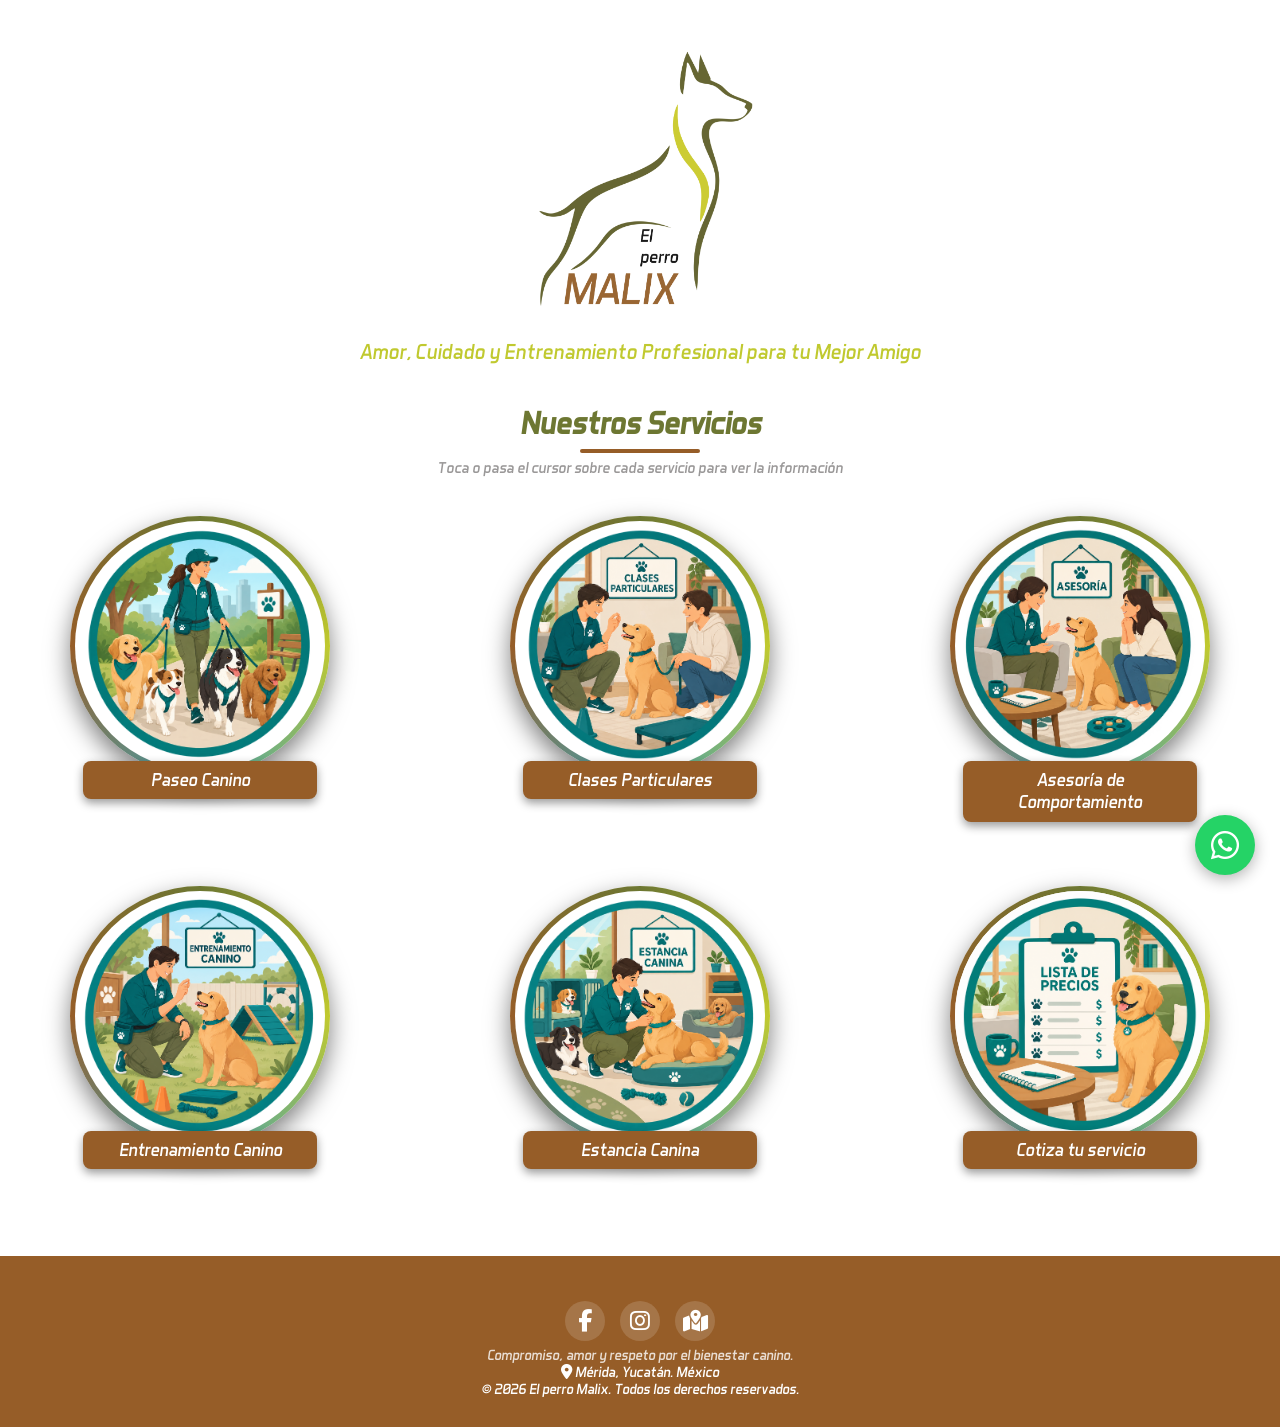
<file: index.html>
<!DOCTYPE html>
<html lang="es">
<head>
    <!-- 1. Codificación siempre al principio -->
    <meta charset="UTF-8">
    <meta name="viewport" content="width=device-width, initial-scale=1.0">

    <title>El perro Malix - Servicios Caninos</title>
    <meta name="description" content="Servicios Caninos: Amor, Cuidado y Entrenamiento Profesional para tu Mejor Amigo.">

<!-- Open Graph / Facebook / WhatsApp -->
    <meta property="og:type" content="website" />
    <meta property="og:title" content="El perro Malix" />
    <meta property="og:description" content="Consultor de Comportamiento Canino." />
    <meta property="og:image" content="https://elperromalix.vercel.app/oglogo12.jpg" />
    <meta property="og:image:secure_url" content="https://elperromalix.vercel.app/oglogo12.jpg" />
    <meta property="og:image:type" content="image/jpeg" />
    <meta property="og:image:width" content="1200" />
    <meta property="og:image:height" content="1358" />
    <meta property="og:url" content="https://elperromalix.vercel.app/" />

    <!-- Twitter Cards -->
    <meta name="twitter:card" content="summary_large_image">
    <meta name="twitter:title" content="El perro Malix">
    <meta name="twitter:description" content="Consultor de Comportamiento Canino.">
    <meta name="twitter:image" content="https://elperromalix.vercel.app/oglogo12.jpg">

    <!-- FontAwesome -->
    <link rel="stylesheet" href="https://cdnjs.cloudflare.com/ajax/libs/font-awesome/6.4.0/css/all.min.css">
    <link rel="stylesheet" href="style.css">
</head>
<body>
    <!-- Contenedor para huellas animadas en todo el fondo -->
    <div class="paws-container-body" id="pawsContainerBody"></div>

    <div class="mobile-card-navigation">
        <button class="mobile-card-menu-toggle" type="button" aria-label="Abrir lista de tarjetas" aria-expanded="false" aria-controls="mobileCardMenu">
            <span></span>
            <span></span>
            <span></span>
        </button>
        <nav class="mobile-card-menu" id="mobileCardMenu" aria-label="Navegación de tarjetas" hidden>
            <ul>
                <li><a href="#service-paseo">Paseo Canino</a></li>
                <li><a href="#service-clases">Clases Particulares</a></li>
                <li><a href="#service-asesoria">Asesoría de Comportamiento</a></li>
                <li><a href="#service-entrenamiento">Entrenamiento Canino</a></li>
                <li><a href="#service-estancia">Estancia Canina</a></li>
                <li><a href="/precios-malix/" target="_blank" rel="noopener noreferrer" data-card-target="#service-precios">Cotiza tu servicio</a></li>
            </ul>
        </nav>
    </div>

    <!-- Encabezado / Hero -->
    <header class="header">
        <div class="paws-container" id="pawsContainerHeader"></div>
        <div class="logo-container reveal-item">
            <img src="Logo-2026.webp" alt="El Perro Malix Logo" class="logo" width="200" height="200">
        </div>
        <p class="tagline reveal-item">Amor, Cuidado y Entrenamiento Profesional para tu Mejor Amigo</p>
    </header>

    <!-- Sección de Servicios -->
    <main class="services-container">
        <h2 class="services-title reveal-item">Nuestros Servicios</h2>
        <p class="instruction-text reveal-item">Toca o pasa el cursor sobre cada servicio para ver la información</p>

        <div class="cards-grid">
            
            <!-- Elemento 1: Paseo Canino -->
            <div class="card-flip-container reveal-item" id="service-paseo" role="button" tabindex="0" aria-label="Ver información sobre Paseo Canino">
                <div class="card-flip-inner">
                    <div class="card-front">
                        <img src="paseo.png" alt="Paseo Canino">
                        <h3>Paseo Canino</h3>
                    </div>
                    <div class="card-back">
                        <h3>Paseo Canino</h3>
                        <p>Caminata sin tirar de la correa y respetando a otras personas, animales, etc.</p>
                        <span class="badge">Duración: 1 hora</span>
                    </div>
                </div>
            </div>
			
			 <!-- Elemento 2: Clases Particulares -->
            <div class="card-flip-container reveal-item" id="service-clases" role="button" tabindex="0" aria-label="Ver información sobre Clases Particulares">
                <div class="card-flip-inner">
                    <div class="card-front">
                        <img src="clases.png" alt="Clases Particulares">
                        <h3>Clases Particulares</h3>
                    </div>
                    <div class="card-back">
                        <h3>Clases Particulares</h3>
                        <p>Aprenderás a entrenar a tu perro, a tu ritmo y con acompañamiento del entrenador.</p>
                        <span class="badge">Duración: 1 hora</span>
                    </div>
                </div>
            </div>

			 <!-- Elemento 3: Asesoría en Comportamiento Canino -->
            <div class="card-flip-container reveal-item" id="service-asesoria" role="button" tabindex="0" aria-label="Ver información sobre Asesoría de Comportamiento">
                <div class="card-flip-inner">
                    <div class="card-front">
                        <img src="asesoria.png" alt="Asesoría en Comportamiento Canino">
                        <h3>Asesoría de Comportamiento</h3>
                    </div>
                    <div class="card-back">
                        <h3>Asesoría de Comportamiento</h3>
                        <p>Evaluación y plan personalizado para resolver problemas de conducta, ansiedad o reactividad.</p>
                        <span class="badge">Sesión: 2 horas</span>
                    </div>
                </div>
            </div>
			
            <!-- Elemento 4: Entrenamiento -->
            <div class="card-flip-container reveal-item" id="service-entrenamiento" role="button" tabindex="0" aria-label="Ver información sobre Entrenamiento">
                <div class="card-flip-inner">
                    <div class="card-front">
                        <img src="entrenamiento.png" alt="Entrenamiento de Obediencia">
                        <h3>Entrenamiento Canino</h3>
                    </div>
                    <div class="card-back">
                        <h3>Entrenamiento de Obediencia Básica</h3>
                        <p>Caminado junto, sentado y echado con tiempo quieto, entrar y salir de trabajo, venir al llamado.</p>
                        <span class="badge">Duración: 4 a 6 semanas</span>
                    </div>
                </div>
            </div>
			
	    <!-- Elemento 5: Estancia Canina -->
            <div class="card-flip-container reveal-item" id="service-estancia" role="button" tabindex="0" aria-label="Ver información sobre Estancia Canina">
                <div class="card-flip-inner">
                    <div class="card-front">
                        <img src="estancia.png" alt="Estancia Canina">
                        <h3>Estancia Canina</h3>
                    </div>
                    <div class="card-back">
                        <h3>Estancia Canina</h3>
                        <p>Estancia libre de jaulas, como en tu propia casa y con compañía la mayor parte del día. (sesión de paseo incluida)</p>
                         <span class="badge">Diurna / Nocturna</span>
                    </div>
                </div>
            </div>
	     <!-- Elemento 6: Lista de Precios -->
            <div class="card-flip-container reveal-item" id="service-precios" role="button" tabindex="0" aria-label="Ver información sobre precios de los servicios">
                <div class="card-flip-inner">
                    <div class="card-front">
                        <img src="precios.png" alt="Estancia Canina">
                        <h3>Cotiza tu servicio</h3>
                    </div>
                    <div class="card-back card-back--prices">
                        <h3>Precios Sujetos a Cambios</h3>
                        <p>Paseo Canino $150</p>
                        <p>Clases Particulares $200</p>
                        <p>Asesoría de comportamiento $1000</p>
                        <p>Entrenamiento $6000</p>
                        <p>Estancia Diurna (8 h.) $150</p>
                        <p>Estancia Nocturna (24 h.) $300</p>
                    </div>
                </div>
            </div>
        </div>
    </main>

    <!-- Pie de página -->
    <footer class="footer">
	<div class="paws-container" id="pawsContainerFooter"></div>
        <div class="footer-content">
            <div class="social-links">
                <a href="https://facebook.com/elperromalix" 
                target="_blank" 
                rel="noopener noreferrer" 
                aria-label="Facebook de El Perro Malix">
                <i class="fab fa-facebook-f"></i>
            </a>
            <a href="https://instagram.com/elperromalix" 
            target="_blank" 
            rel="noopener noreferrer" 
            aria-label="Instagram de El Perro Malix">
            <i class="fab fa-instagram"></i>
        </a>
        <a href="https://maps.app.goo.gl/XzPG1cyACXnTHkEh8"
        target="_blank"
        rel="noopener noreferrer"
        aria-label="Buscar El Perro Malix en Google Maps">
        <i class="fas fa-map-location-dot"></i>
    </a>
</div>
        <p class="footer-sub">Compromiso, amor y respeto por el bienestar canino.</p>
        <p><i class="fas fa-map-marker-alt"></i> Mérida, Yucatán. México</p>
        <p>&copy; 2026 El perro Malix. Todos los derechos reservados.</p>
      </div>
    </footer>

    <!-- Botón Flotante de WhatsApp -->
    <a href="https://wa.me/529993665693?text=Hola,%20me%20gustar%C3%ADa%20solicitar%20informaci%C3%B3n%20sobre%20sus%20servicios."
	class="whatsapp-btn"
	target="_blank"
	rel="noopener noreferrer"
	aria-label="Contacto por WhatsApp">
        <i class="fab fa-whatsapp"></i>
    </a>

    <!-- JavaScript para animaciones de entrada, huellas y toque táctil -->
    <script>
        document.addEventListener('DOMContentLoaded', () => {
            // 1. Animación de entrada al hacer scroll (IntersectionObserver)
            const observerOptions = {
                threshold: 0.15
            };

            const observer = new IntersectionObserver((entries, observer) => {
                entries.forEach((entry, index) => {
                    if (entry.isIntersecting) {
                        setTimeout(() => {
                            entry.target.classList.add('visible');
                        }, index * 100);
                        observer.unobserve(entry.target);
                    }
                });
            }, observerOptions);

            document.querySelectorAll('.reveal-item').forEach(el => observer.observe(el));

            // 2. Control interactivo de las tarjetas (Móvil / Táctil)
            const flipCards = document.querySelectorAll('.card-flip-container');
            const hoverTimers = new WeakMap();
            const cardPlaceholders = new WeakMap();
            const cardGridStyles = new WeakMap();
            const mobileCardMenuToggle = document.querySelector('.mobile-card-menu-toggle');
            const mobileCardMenu = document.getElementById('mobileCardMenu');

            function closeFlipCards() {
                flipCards.forEach(card => {
                    card.classList.remove('flipped', 'active');
                    const placeholder = cardPlaceholders.get(card);
                    if (placeholder) placeholder.remove();
                    cardPlaceholders.delete(card);
                    const gridStyles = cardGridStyles.get(card);
                    if (gridStyles) {
                        gridStyles.forEach(([gridCard, gridColumn]) => {
                            gridCard.style.gridColumn = gridColumn;
                        });
                    }
                    cardGridStyles.delete(card);
                });
                document.body.classList.remove('card-modal-open');
            }

            function activateCard(card) {
                closeFlipCards();

                const placeholder = document.createElement('div');
                const cardStyles = window.getComputedStyle(card);
                const gridStyles = [...flipCards].map(gridCard => [
                    gridCard,
                    gridCard.style.gridColumn,
                    window.getComputedStyle(gridCard).gridColumn
                ]);
                placeholder.className = 'card-flip-placeholder';
                placeholder.setAttribute('aria-hidden', 'true');
                placeholder.style.width = cardStyles.width;
                placeholder.style.height = cardStyles.height;
                placeholder.style.gridColumn = cardStyles.gridColumn;
                placeholder.style.visibility = 'hidden';
                placeholder.style.pointerEvents = 'none';
                cardGridStyles.set(card, gridStyles.map(([gridCard, previousGridColumn]) => [
                    gridCard,
                    previousGridColumn
                ]));
                card.parentNode.insertBefore(placeholder, card);
                gridStyles.forEach(([gridCard, , gridColumn]) => {
                    gridCard.style.gridColumn = gridColumn;
                });
                cardPlaceholders.set(card, placeholder);

                card.classList.add('flipped', 'active');
                document.body.classList.add('card-modal-open');
            }

            function closeMobileCardMenu() {
                mobileCardMenu.hidden = true;
                mobileCardMenuToggle.setAttribute('aria-expanded', 'false');
                mobileCardMenuToggle.setAttribute('aria-label', 'Abrir lista de tarjetas');
            }

            mobileCardMenuToggle.addEventListener('click', () => {
                const isExpanded = mobileCardMenuToggle.getAttribute('aria-expanded') === 'true';
                mobileCardMenu.hidden = isExpanded;
                mobileCardMenuToggle.setAttribute('aria-expanded', String(!isExpanded));
                mobileCardMenuToggle.setAttribute(
                    'aria-label',
                    isExpanded ? 'Abrir lista de tarjetas' : 'Cerrar lista de tarjetas'
                );
            });

            mobileCardMenu.querySelectorAll('a').forEach(link => {
                link.addEventListener('click', event => {
                    if (!link.hasAttribute('target')) {
                        event.preventDefault();
                    }
                    event.stopPropagation();
                    const card = document.querySelector(link.dataset.cardTarget || link.getAttribute('href'));

                    closeMobileCardMenu();

                    const prefersReducedMotion = window.matchMedia('(prefers-reduced-motion: reduce)').matches;

                    if (prefersReducedMotion) {
                        card.scrollIntoView({ behavior: 'auto', block: 'center' });
                        activateCard(card);
                        return;
                    }

                    let fallbackTimer;
                    const finishNavigation = () => {
                        clearTimeout(fallbackTimer);
                        window.removeEventListener('scrollend', finishNavigation);
                        activateCard(card);
                    };

                    window.addEventListener('scrollend', finishNavigation, { once: true });
                    fallbackTimer = setTimeout(finishNavigation, 1500);
                    card.scrollIntoView({ behavior: 'smooth', block: 'center' });
                });
            });

            function clearHoverTimer(card) {
                clearTimeout(hoverTimers.get(card));
                hoverTimers.delete(card);
            }

            flipCards.forEach(card => {
                card.addEventListener('pointerenter', (e) => {
                    if (e.pointerType !== 'mouse' && e.pointerType !== 'pen') return;

                    clearHoverTimer(card);
                    hoverTimers.set(card, setTimeout(() => {
                        hoverTimers.delete(card);
                        if (card.classList.contains('active')) return;

                        activateCard(card);
                    }, 1000));
                });

                card.addEventListener('pointerleave', () => clearHoverTimer(card));
                card.addEventListener('pointerdown', () => clearHoverTimer(card));

                card.addEventListener('click', (e) => {
                    e.stopPropagation(); // Evita que el click se propague
                    clearHoverTimer(card);
                    closeMobileCardMenu();
                    
                    const isFlipped = card.classList.contains('flipped');
                    
                    // Cierra todas las demás tarjetas abiertas
                    closeFlipCards();

                    // Si la tarjeta no estaba volteada, la voltea
                    if (!isFlipped) {
                        activateCard(card);
                    }
                });

                card.addEventListener('keydown', (e) => {
                    if (e.key === 'Enter' || e.key === ' ') {
                        e.preventDefault();
                        card.click();
                    }
                });
            });

            document.addEventListener('pointerdown', (e) => {
                if (e.pointerType !== 'touch') return;

                document.documentElement.classList.add('touch-mode');

                if (!e.target.closest('.card-flip-container')) {
                    closeFlipCards();
                }
            });

            // Si se hace click o tap fuera de cualquier tarjeta, las regresa a su posición original
            document.addEventListener('click', (event) => {
                closeFlipCards();
                if (!event.target.closest('.mobile-card-navigation')) {
                    closeMobileCardMenu();
                }
            });

            document.addEventListener('keydown', (e) => {
                if (e.key !== 'Escape') return;

                closeFlipCards();
                closeMobileCardMenu();
            });

            // 3. Generador de huellas aleatorias en el fondo
            const bodyContainer = document.getElementById('pawsContainerBody');
            const headerContainer = document.getElementById('pawsContainerHeader');
	    const footerContainer = document.getElementById('pawsContainerFooter');
            
            function createPawInContainer(container, opacityMax = 0.25) {
                if (!container) return;

                const paw = document.createElement('div');
                paw.classList.add('paw-print');
                
                paw.innerHTML = `
                    <svg viewBox="0 0 100 100" fill="currentColor">
                        <path d="M50 50 C35 50, 25 65, 30 80 C35 90, 65 90, 70 80 C75 65, 65 50, 50 50 Z" />
                        <circle cx="22" cy="42" r="9" />
                        <circle cx="40" cy="28" r="9" />
                        <circle cx="60" cy="28" r="9" />
                        <circle cx="78" cy="42" r="9" />
                    </svg>
                `;

                const posX = Math.random() * 95;
                const posY = Math.random() * 95;
                const size = Math.random() * 20 + 20; 
                const rotation = Math.random() * 60 - 30;

                paw.style.left = `${posX}%`;
                paw.style.top = `${posY}%`;
                paw.style.width = `${size}px`;
                paw.style.height = `${size}px`;
                paw.style.transform = `rotate(${rotation}deg)`;

                container.appendChild(paw);

                setTimeout(() => {
                    paw.remove();
                }, 3000);
            }

            setInterval(() => {
		createPawInContainer(bodyContainer);
		createPawInContainer(headerContainer);
		createPawInContainer(footerContainer);
	}, 300);
        });
    </script>
</body>
</html>
</file>
<file: style.css>
/* ==========================================================================
   Variables y Estilos Base
   ========================================================================== */
@font-face {
    font-family: 'Aero Matics Italic';
    src: url('Aero Matics Italic.woff2') format('woff2');
    font-weight: 400;
    font-style: italic;
    font-display: swap;
}

:root {
    --color-brown: #965d28;      /* Marrón principal */
    --color-olive: #6d7732;      /* Verde oliva */
    --color-lime: #c0c92f;       /* Verde lima brillante */
    --color-teal: #48a2ad;       /* Turquesa */
    --color-bg: #f8faf6;         /* Fondo suave */
    --color-white: #ffffff;
    --color-text: #333333;
    --font-main: 'Aero Matics Italic', sans-serif;
}

@property --card-ring-angle {
    syntax: "<angle>";
    inherits: false;
    initial-value: 0deg;
}

* {
    box-sizing: border-box;
    margin: 0;
    padding: 0;
}

body {
    font-family: var(--font-main);
    background-color: white;
    color: var(--color-text);
    overflow-x: hidden;
    display: flex;
    flex-direction: column;
    min-height: 100vh;
    position: relative;
}

.paws-container-body {
    position: fixed;
    top: 0;
    left: 0;
    width: 100vw;
    height: 100vh;
    pointer-events: none;
    z-index: 0;
    overflow: hidden;
}

/* ==========================================================================
   Header / Hero
   ========================================================================== */
.header {
    text-align: center;
    padding: 40px 20px 20px;
    background: white;
    position: relative;
    z-index: 1;
}

.logo-container {
    max-width: 250px;
    margin: 0 auto 15px;
}

.logo {
    width: 100%;
    height: auto;
    display: block;
}

.tagline {
    font-size: 1.4rem;
    color: var(--color-lime);
    font-weight: 500;
    max-width: 600px;
    margin: 0 auto;
}

/* ==========================================================================
   Sección de Servicios
   ========================================================================== */
.services-container {
    max-width: 1200px;
    margin: 0 auto;
    padding: 20px 20px 60px;
    flex: 1;
    text-align: center;
    position: relative;
    z-index: 1;
}

.services-title {
    font-size: 2rem;
    color: var(--color-olive);
    margin-bottom: 5px;
    position: relative;
    display: inline-block;
}

.services-title::after {
    content: '';
    display: block;
    width: 50%;
    height: 4px;
    background: var(--color-brown);
    margin: 8px auto 0;
    border-radius: 2px;
}

.instruction-text {
    font-size: 1 rem;
    color: #999797fd;
    margin-bottom: 40px;
}

.cards-grid {
    display: grid;
    grid-template-columns: repeat(3, minmax(0, 1fr));
    gap: 60px 220px;
    justify-items: center;
    max-width: 1100px;
    margin: 0 auto;
}

/* Centra el último elemento si la fila queda impar */
.card-flip-container:last-child:nth-child(odd) {
    grid-column: 1 / -1;
    justify-self: center;
}

/* ==========================================================================
   Animación de Giro (3D Flip 180deg)
   ========================================================================== */
.card-flip-container {
    background-color: transparent;
    width: 260px;
    height: 310px; /* Alto ajustado para dar espacio a la cinta de título */
    perspective: 1000px;
    cursor: pointer;
}

.card-flip-inner {
    position: relative;
    width: 100%;
    height: 100%;
    text-align: center;
    transition: transform 0.8s cubic-bezier(0.175, 0.885, 0.32, 1.275);
    transform-style: preserve-3d;
}

/* El hover solo se usa en equipos con puntero; el tacto controla .flipped. */
@media (hover: hover) and (pointer: fine) {
    html:not(.touch-mode) .card-flip-container:hover .card-flip-inner {
        transform: rotateY(180deg);
    }
}

.card-flip-container.flipped .card-flip-inner {
    transform: rotateY(180deg);
}

.card-front, .card-back {
    position: absolute;
    width: 100%;
    height: 100%;
    -webkit-backface-visibility: hidden;
    backface-visibility: hidden;
}

/* Frente de la tarjeta */
.card-front {
    display: flex;
    flex-direction: column;
    align-items: center;
    justify-content: flex-start;
}

.card-front img {
    width: 260px;
    height: 260px;
    border-radius: 50%;
    border: 5px solid transparent;
    background:
        linear-gradient(var(--color-white), var(--color-white)) padding-box,
        conic-gradient(
            from var(--card-ring-angle),
            var(--color-olive),
            var(--color-lime),
            var(--color-teal),
            var(--color-brown),
            var(--color-olive)
        ) border-box;
    animation: rotate-card-ring 4s linear infinite;
    object-fit: cover;
    box-shadow: 0 10px 25px rgba(0, 0, 0, 0.5);
    display: block;
}

.card-front h3 {
    position: relative;
    z-index: 2;
    overflow: hidden;
    width: 90%;
    background: var(--color-brown);
    color: var(--color-white);
    font-size: 1 rem;
    font-weight: 500;
    line-height: 1.2;
    padding: 8px 12px;
    margin-top: -15px; /* Superposición sutil con la foto */
    border-radius: 8px;
    box-shadow: 0 4px 10px rgba(0, 0, 0, 0.4);
    text-align: center;
}

/* Reverso de la tarjeta */
.card-back {
    width: 260px;
    height: 260px;
    top: 0;
    left: 0;
    border-radius: 50%;
    background:
        linear-gradient(135deg, var(--color-teal) 0%, var(--color-olive) 100%) padding-box,
        conic-gradient(
            from var(--card-ring-angle),
            var(--color-olive),
            var(--color-lime),
            var(--color-teal),
            var(--color-brown),
            var(--color-olive)
        ) border-box;
    color: var(--color-white);
    transform: rotateY(180deg);
    padding: 25px;
    border: 5px solid transparent;
    animation: rotate-card-ring 4s linear infinite;
    box-shadow: 0 10px 25px rgba(0, 0, 0, 0.5);
    display: flex;
    flex-direction: column;
    align-items: center;
    justify-content: center;
}

.card-back h3 {
    font-size: 1rem;
    margin-bottom: 8px;
    color: var(--color-lime);
    text-transform: uppercase;
    letter-spacing: 0.5px;
}

.card-back p {
    font-size: 0.8rem;
    line-height: 1.3;
    margin-bottom: 10px;
}

.card-back .badge {
    position: relative;
    overflow: hidden;
    display: inline-block;
    background-color: var(--color-brown);
    color: #fff;
    font-size: 0.9rem;
    padding: 4px 10px;
    border-radius: 12px;
    font-weight: 500;
}

.card-back .badge::before {
    content: '';
    position: absolute;
    top: -60%;
    left: -70%;
    z-index: 1;
    width: 35%;
    height: 220%;
    background: linear-gradient(
        90deg,
        transparent,
        rgba(255, 255, 255, 0.18) 35%,
        rgba(255, 255, 255, 0.85) 50%,
        rgba(255, 255, 255, 0.18) 65%,
        transparent
    );
    filter: blur(1px);
    transform: skewX(-25deg);
    animation: badge-shine 5s ease-in-out infinite;
    pointer-events: none;
}

@keyframes badge-shine {
    to {
        left: 130%;
    }
}

/* Tarjeta de precios: texto compacto para que quepa dentro del círculo */
.card-back--prices {
    padding: 16px 18px;
}

.card-back--prices h3 {
    font-size: 0.75rem;
    margin-bottom: 5px;
}

.card-back--prices p {
    font-size: 0.7rem;
    line-height: 1.3;
    margin-bottom: 4px;
}

/* ==========================================================================
   Animaciones de Entrada Scroll (Reveal)
   ========================================================================== */
.reveal-item {
    opacity: 0;
    transform: translateY(40px);
    transition: opacity 0.8s ease-out, transform 0.8s ease-out;
}

.reveal-item.visible {
    opacity: 1;
    transform: translateY(0);
}

/* ==========================================================================
   Pie de Página (Footer)
   ========================================================================== */
.footer {
    background-color: var(--color-brown);
    color: var(--color-white);
    text-align: center;
    padding: 30px 20px;
    position: relative;
    z-index: 1;
    margin-top: auto;
}

.paw-print {
    position: absolute;
    color: rgb(15, 15, 15);
    animation: fadeInOutPaw 3s ease-in-out forwards;
}

@keyframes fadeInOutPaw {
    0% {
        opacity: 0;
        transform: scale(0.5) rotate(0deg);
    }
    50% {
        opacity: 0.3;
        transform: scale(1.1);
    }
    100% {
        opacity: 0;
        transform: scale(0.8);
    }
}

.footer-content {
    position: relative;
    z-index: 2;
}

.footer p {
    font-size: 0.95rem;
}

.footer-sub {
    font-size: 0.8rem;
    opacity: 0.8;
    margin-top: 5px;
}

/* ==========================================================================
   Botón Flotante de WhatsApp
   ========================================================================== */
.whatsapp-btn {
    position: fixed;
    bottom: 25px;
    right: 25px;
    background-color: #25d366;
    color: #ffffff;
    width: 60px;
    height: 60px;
    border-radius: 50%;
    display: flex;
    align-items: center;
    justify-content: center;
    box-shadow: 0 4px 15px rgba(0, 0, 0, 0.3);
    z-index: 999;
    text-decoration: none;
    transition: transform 0.3s ease, box-shadow 0.3s ease;
    animation: pulse 2s infinite;
}

.whatsapp-btn i {
    font-size: 32px;
}

.whatsapp-btn:hover {
    transform: scale(1.1);
    box-shadow: 0 6px 20px rgba(0, 0, 0, 0.4);
}

@keyframes pulse {
    0% {
        box-shadow: 0 0 0 0 rgba(37, 211, 102, 0.6);
    }
    70% {
        box-shadow: 0 0 0 15px rgba(37, 211, 102, 0);
    }
    100% {
        box-shadow: 0 0 0 0 rgba(37, 211, 102, 0);
    }
}

@keyframes rotate-card-ring {
    to {
        --card-ring-angle: 360deg;
    }
}

@media (prefers-reduced-motion: reduce) {
    .card-front img,
    .card-back,
    .card-back .badge::before,
    .card-front h3::before {
        animation: none;
    }
}

/* ==========================================================================
   Diseño Adaptativo (Responsive para Móviles)
   ========================================================================== */
@media (max-width: 600px) {
    .header {
        padding: 25px 15px 15px;
    }

    .logo-container {
        max-width: 180px;
    }

    .tagline {
        font-size: 0.95rem;
    }

    .services-title {
        font-size: 1.6rem;
    }

    .cards-grid {
        grid-template-columns: 1fr;
        gap: 30px 15px;
    }

    .cards-grid > * {
    -webkit-tap-highlight-color: transparent;
    }

    /* Tamaño global del contenedor táctil */
    .card-flip-container {
        width: 220px;
        height: 270px;
    }

    .card-front img,
    .card-back {
        width: 220px;
        height: 220px;
    }

    /* Ajuste de la cinta frontal */
    .card-front h3 {
        width: 95%;
        font-size: 1 rem;
        padding: 5px 6px;
        margin-top: -10px;
    }

    /* ----------------------------------------------------------------------
       Ajuste del reverso circular para evitar desbordamientos
       ---------------------------------------------------------------------- */
    .card-back {
        /* Aumentamos el padding superior e inferior para respetar la curvatura */
        padding: 16px 14px; 
        justify-content: center;
    }

    /* Título más compacto */
    .card-back h3 {
        font-size: 0.8rem;
        margin-bottom: 3px;
        line-height: 1.1;
        max-width: 130px; /* Evita que el texto toque los bordes curvos superiores */
    }

    /* Texto descriptivo */
    .card-back p {
        font-size: 0.52rem;
        line-height: 1.15;
        margin-bottom: 4px;
        max-width: 140px;
    }

    /* Etiqueta / Badge de duración */
    .card-back .badge {
        font-size: 0.70rem;
        padding: 2px 6px;
        white-space: nowrap;
        max-width: 130px;
        overflow: hidden;
        text-overflow: ellipsis;
    }

    /* Botón flotante de WhatsApp */
    .whatsapp-btn {
        width: 50px;
        height: 50px;
        bottom: 18px;
        right: 18px;
    }

    .whatsapp-btn i {
        font-size: 26px;
    }
}

.paws-container {
    position: absolute;
    top: 0;
    left: 0;
    width: 100%;
    height: 100%;
    pointer-events: none;
    z-index: 1;
    overflow: hidden;
}

/* Asegura que el contenido del header quede por encima de las huellas animadas */
.header .logo-container,
.header .tagline {
    position: relative;
    z-index: 2;
}

/* Asegura que el contenido del footer quede por encima de las huellas */
.footer-content {
    position: relative;
    z-index: 2;
}

/* Estilos para íconos de redes sociales en el footer */
.social-links {
    display: flex;
    justify-content: center;
    gap: 15px;
    margin-top: 15px;
}

.social-links a {
    color: #ffffff;
    font-size: 1.4rem;
    width: 40px;
    height: 40px;
    border-radius: 50%;
    background-color: rgba(255, 255, 255, 0.15);
    display: flex;
    align-items: center;
    justify-content: center;
    text-decoration: none;
    transition: background-color 0.3s ease, transform 0.3s ease;
}

.social-links a:hover {
    background-color: rgba(255, 255, 255, 0.3);
    transform: translateY(-3px);
}

body.card-modal-open::after {
    content: '';
    position: fixed;
    inset: 0;
    background: rgba(20, 24, 18, 0.72);
    z-index: 998;
}

body.card-modal-open .services-container {
    z-index: auto;
}

.card-flip-container.active {
    position: fixed;
    inset: 0;
    margin: auto;
    width: min(88vw, 78vh, 540px);
    height: min(88vw, 78vh, 540px);
    transform: none;
    z-index: 999;
}

/* Oculta por completo el frente cuando la tarjeta gira o está activa */
.card-flip-container.flipped .card-front,
.card-flip-container.active .card-front {
    visibility: visible;
    opacity: 0;
    pointer-events: none;
    transition: visibility 0s 0.4s, opacity 0.4s ease; /* Desdibuja el frente a la mitad del giro */
}

.card-flip-container.active .card-front,
.card-flip-container.active .card-back {
    width: 100%;
    height: 100%;
}

.card-flip-container.active .card-front img {
    width: 100%;
    height: 100%;
    border-radius: 50%;
}

.card-flip-container.active .card-front h3 {
    font-size: 1.25rem;
    padding: 12px 18px;
}

.card-flip-container.active .card-back {
    border-radius: 50%;
    padding: clamp(22px, 5vw, 36px);
    overflow-y: auto;
}

.card-flip-container.active .card-back h3 {
    max-width: 60%; /* Permite que títulos largos se ajusten a dos líneas dentro del círculo */
    font-size: 1rem;
    margin-bottom: 20px;
}

.card-flip-container.active .card-back p {
    max-width: none;
    font-size: .9rem;
    line-height: 1.5;
    margin-bottom: 16px;
}

@media (min-width: 601px) {
    .card-flip-container.active .card-back p {
        font-size: 1.2rem;
        line-height: 2;
    }
}

@media (min-width: 601px) {
    .card-flip-container.active .card-back h3 {
        font-size: 1.5rem;
        line-height: 2;
    }

}

.card-flip-container.active .card-back--prices p {
    line-height: 1.5;
}

.card-flip-container.active .card-back .badge {
    max-width: 100%;
    font-size: 0.9rem;
    padding: 6px 12px;
    white-space: normal;
    text-align: center;
}

@media (min-width: 601px) {
    .card-flip-container.active .card-back .badge {
        font-size: 1.1rem;
    }
}

@media (max-width: 600px) {
    .card-flip-container.active .card-back h3 {
        font-size: 1.2rem;
    }

    .card-flip-container.active .card-back p {
        font-size: 1rem;
        line-height: 1.3;
        margin-bottom: 10px;
    }

    .card-flip-container.active .card-back--prices p {
        font-size: 0.85rem;
        line-height: 1.15;
    }

    .card-flip-container.active .card-back .badge {
        font-size: 1rem;
    }
}

.mobile-card-navigation {
    display: none;
}

@media (max-width: 600px) {
    .mobile-card-navigation {
        display: block;
        position: fixed;
        top: 12px;
        left: 12px;
        z-index: 1001;
        text-align: left;
    }

    .mobile-card-menu-toggle {
        display: flex;
        width: 42px;
        height: 42px;
        flex-direction: column;
        align-items: center;
        justify-content: center;
        gap: 5px;
        border: 0;
        border-radius: 8px;
        background: var(--color-brown);
        box-shadow: 0 2px 8px rgba(0, 0, 0, 0.25);
        cursor: pointer;
        -webkit-tap-highlight-color: transparent;
    }

    .mobile-card-menu-toggle span {
        width: 20px;
        height: 2px;
        border-radius: 2px;
        background: var(--color-white);
    }

    .mobile-card-menu-toggle:focus-visible,
    .mobile-card-menu a:focus-visible {
        outline: 3px solid var(--color-lime);
        outline-offset: 2px;
    }

    .mobile-card-menu[hidden] {
        display: none;
    }

    .mobile-card-menu {
        width: min(240px, calc(100vw - 24px));
        max-height: calc(100vh - 70px);
        margin-top: 8px;
        overflow-y: auto;
        border-radius: 10px;
        background: var(--color-white);
        box-shadow: 0 4px 16px rgba(0, 0, 0, 0.25);
    }

    .mobile-card-menu ul {
        list-style: none;
        padding: 6px 0;
    }

    .mobile-card-menu a {
        display: block;
        padding: 10px 14px;
        color: var(--color-text);
        font-size: 0.9rem;
        text-decoration: none;
        -webkit-tap-highlight-color: transparent;
    }

    .mobile-card-menu a:hover {
        background: var(--color-bg);
        color: var(--color-brown);
    }
}
</file>
